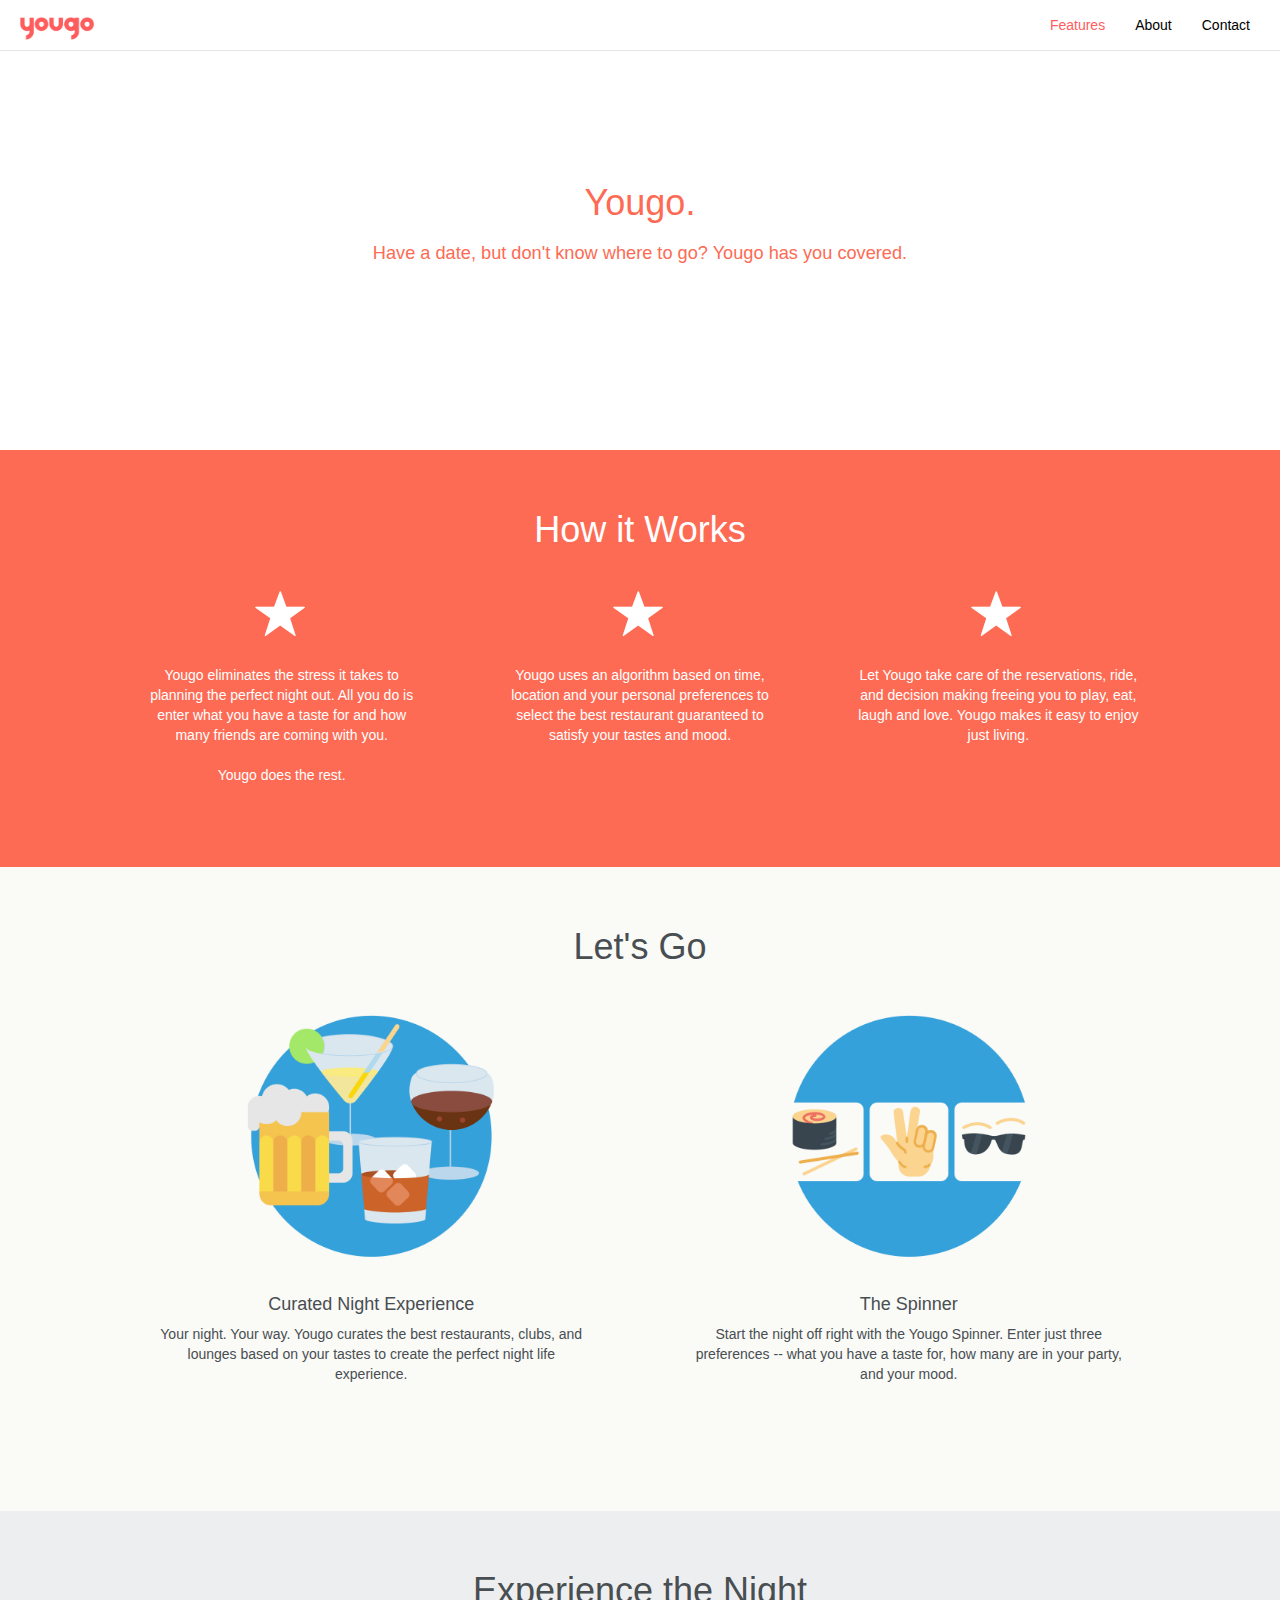
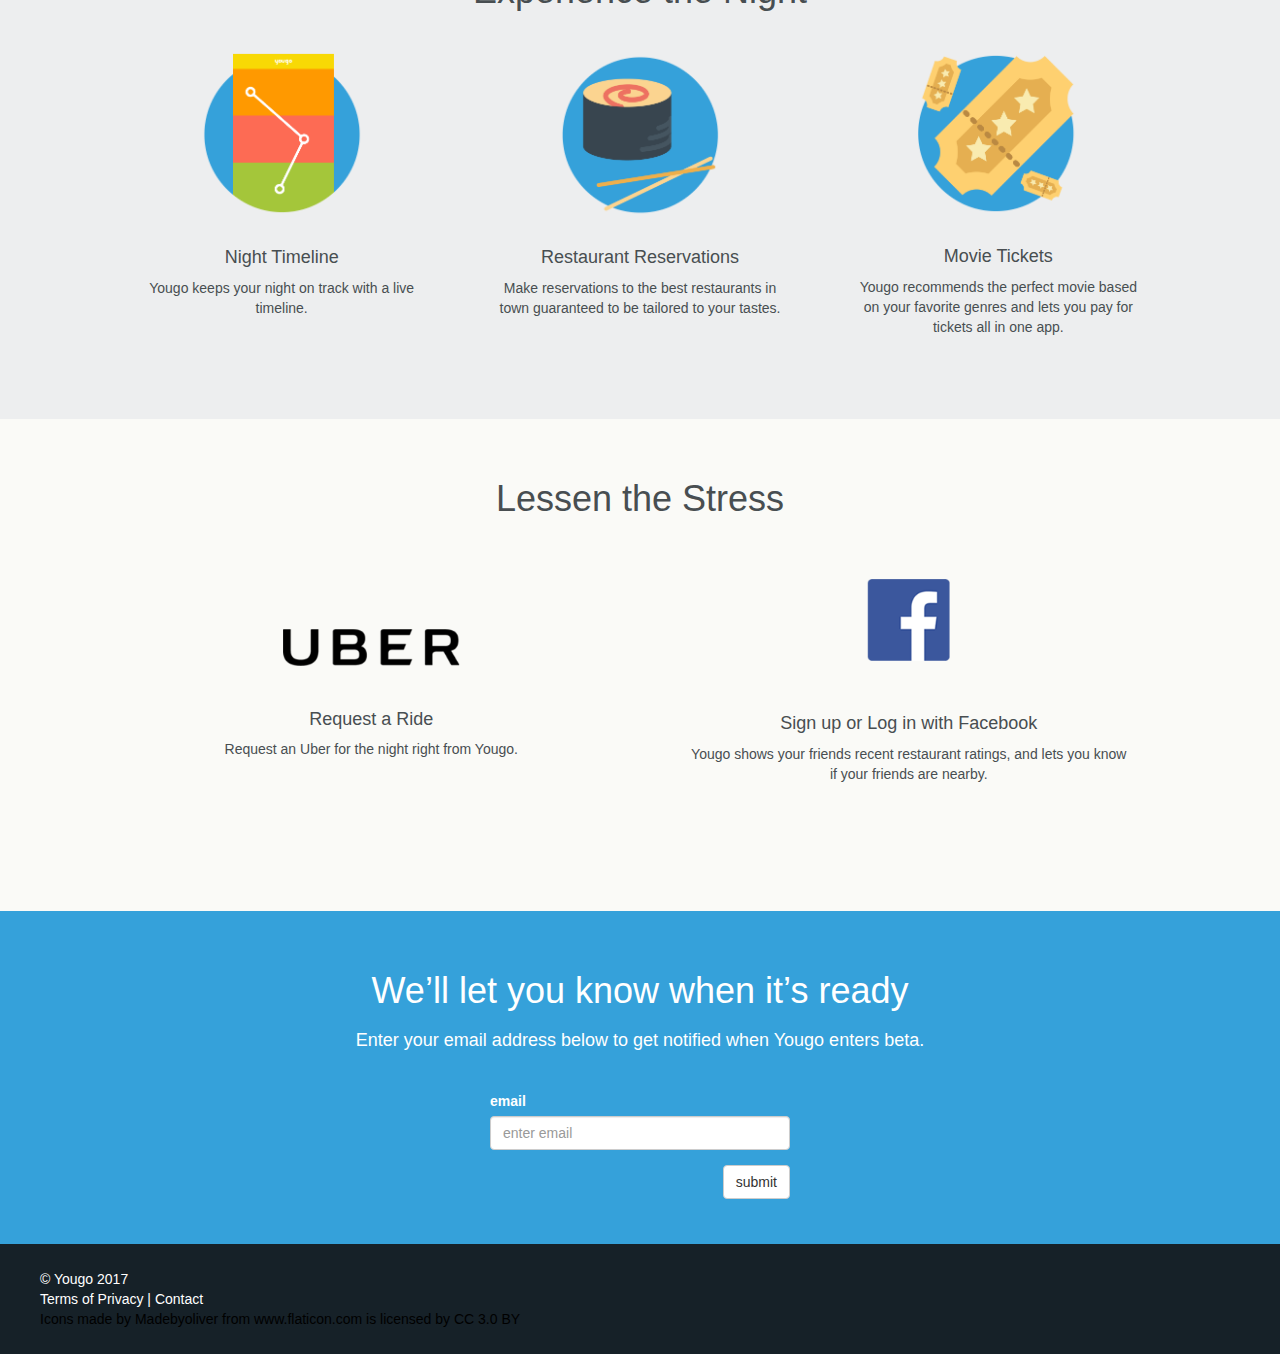
<file: index.html>
<!DOCTYPE html>
<html lang="en">
  <head>

    <meta charset="utf-8">
    <meta http-equiv="X-UA-Compatible" content="IE=edge">
    <meta name="viewport" content="width=device-width, initial-scale=1">

    <title>Yougo | Laugh  Love  Live</title>

    <!-- Bootstrap stylesheet -->
    <link href="css/bootstrap.min.css" rel="stylesheet">
    <link href="css/style.css" rel="stylesheet">

  </head>

  <body>



<!-- START NAV -->
    <nav class="navbar navbar-default navbar-fixed-top">
      <div class="container-fluid">
        <!-- Brand and toggle get grouped for better mobile display -->
        <div class="navbar-header">
          <button type="button" class="navbar-toggle collapsed" data-toggle="collapse" data-target="#bs-example-navbar-collapse-1" aria-expanded="false">
            <span class="sr-only">Toggle navigation</span>
            <span class="icon-bar"></span>
            <span class="icon-bar"></span>
            <span class="icon-bar"></span>
          </button>
          <a class="navbar-brand pull-left" href="#">
            <img id="brand-image" alt="Yougo Logo" src="css/img/yougo-logo.png">
          </a>
        </div>

        <!-- Collect the nav links, forms, and other content for toggling -->
        <div class="collapse pull-right navbar-collapse" id="bs-example-navbar-collapse-1">

          <ul class="nav navbar-nav">
            <li><a class="activeLink" href="#">Features<span class="sr-only">(current)</span></a></li>
            <li><a class="navLink" href="about.html">About</a></li>
            <li><a href="about.html#contact">Contact</a></li>
          </ul>

        </div><!-- /.navbar-collapse -->
      </div><!-- /.container-fluid -->
    </nav>

<!-- END NAV -->




<!-- START COVER -->

<section id="cover">
  <div id="cover-caption">
    <div class="container container-fluid contentContainer">
      <div class="col-sm-10 col-sm-offset-1">

          <h1 class="text-center header">Yougo.</h1>
          <p class="text-center lead">Have a date, but don't know where to go? Yougo has you covered.</p>

      </div>
    </div>
  </div>
</section>

<!-- END COVER -->


<!-- START BODY CONTENT -->

<!-- START "HOW IT WORKS" -->
<div class="container containerFruit container-fluid contentContainer">

  <div class="row" class="center">

    <h1 class="center title">How it Works</h1>

  </div>

<!-- START "HOW IT WORKS" CONTENT -->
  <div class="row center margin">

    <div class="center">

      <div class="col-md-4 center">
        <span class="glyphicon glyphicon-star" aria-hidden="true"></span><br>
        <p>Yougo eliminates the stress it takes to planning the perfect night out. All you do is enter what you have a taste for and how many friends are coming with you.<br><br>Yougo does the rest.</p>
      </div>

      <div class="col-md-4 center">
        <span class="glyphicon glyphicon-star" aria-hidden="true"></span><br>
        <p>Yougo uses an algorithm based on time, location and your personal preferences to select the best restaurant guaranteed to satisfy your tastes and mood.</p>
      </div>

      <div class="col-md-4 center">
        <span class="glyphicon glyphicon-star" aria-hidden="true"></span><br>
        <p>Let Yougo take care of the reservations, ride, and decision making freeing you to play, eat, laugh and love. Yougo makes it easy to enjoy just living.</p>
      </div>

    </div>

  </div>

  <!-- END "HOW IT WORKS" CONTENT -->

</div>

<!-- END "HOW IT WORKS" -->



<!-- START SCREEN GALLERY -->
<!-- END SCREEN GALLERY -->



<!-- START "LET'S GO" -->
<div class=" containerWhite container-fluid contentContainer">

  <div class="row" class="center">

    <h1 class="center title black">Let's Go</h1>

  </div>

<!-- START "LET'S GO" CONTENT -->
  <div class="row center margin">

    <div class="center">


      <div class="col-md-6 center">
        <img src="css/icon/night.png" alt="Curated Night Experience" class="img-responsive icons"><br>
        <h4 class="black">Curated Night Experience</h4>
        <p class="black">Your night. Your way. Yougo curates the best restaurants, clubs, and lounges based on your tastes to create the perfect night life experience.</p>
      </div>

      <div class="col-md-6 center">
        <img src="css/icon/options.png" alt="Spinner Options" class="img-responsive icons"><br>
        <h4 class="black">The Spinner</h4>
        <p class="black">Start the night off right with the Yougo Spinner. Enter just three preferences -- what you have a taste for, how many are in your party, and your mood.</p>
      </div>


    </div>

  </div>

  <!-- END "LET'S GO" CONTENT -->

</div>

<!-- END "LET'S GO" -->


<!-- START "EXPERIENCE THE NIGHT" -->
<div class="containerYellow container-fluid contentContainer">

  <div class="row" class="center">

    <h1 class="center title black">Experience the Night</h1>

  </div>

<!-- START "EXPERIENCE THE NIGHT" CONTENT -->
  <div class="row center margin">

    <div class="center">

      <div class="col-md-4 center">
        <img src="css/icon/timeline.png" alt="Timeline" class="img-responsive icons"><br>
        <h4 class="black">Night Timeline</h4>
        <p class="black">Yougo keeps your night on track with a live timeline.</p>
      </div>

      <div class="col-md-4 center">
        <img src="css/icon/sushi.png" alt="Sushi Icon" class="img-responsive icons"><br>
        <h4 class="black">Restaurant Reservations</h4>
        <p class="black">Make reservations to the best restaurants in town guaranteed to be tailored to your tastes.</p>
      </div>

      <div class="col-md-4 center">
        <img src="css/icon/ticket.png" alt="Movie Tickers" class="img-responsive icons"><br>
        <h4 class="black">Movie Tickets</h4>
        <p class="black">Yougo recommends the perfect movie based on your favorite genres and lets you pay for tickets all in one app.</p>
      </div>

    </div>

  </div>

  <!-- END "EXPERIENCE THE NIGHT" CONTENT -->

</div>

<!-- END "EXPERIENCE THE NIGHT" -->



<!-- START "LESSEN THE STRESS" -->
<div class="containerWhite container-fluid contentContainer">

  <div class="row" class="center">

    <h1 class="center title black">Lessen the Stress</h1>

  </div>

<!-- START "LESSEN THE STRESS" CONTENT -->
  <div class="row center margin">

    <div class="center">


      <div class="col-md-6 center">
        <img src="css/icon/uber.png" alt="Uber Official Logo" id="uber"><br>
        <h4 class="black">Request a Ride</h4>
        <p class="black">Request an Uber for the night right from Yougo.</p>
      </div>

      <div class="col-md-6 center">
        <img src="css/icon/fb2.png" alt="Facebook Official Logo" id="fb" class="img-responsive"><br>
        <h4 class="black">Sign up or Log in with Facebook</h4>
        <p class="black">Yougo shows your friends recent restaurant ratings, and lets you know if your friends are nearby.</p>
      </div>


    </div>

  </div>

  <!-- END "LESSEN THE STRESS" CONTENT -->

</div>

<!-- END "LESSEN THE STRESS" -->



<!-- START SIGN UP -->
<div class="containerBlue container-fluid contentContainer">


  <div class="row" class="center">
    <h1 class="center readyTitle">We’ll let you know when it’s ready</h1>
  </div>

  <div class="row center margin">
    <div class="center">
      <h4>Enter your email address below to get notified when Yougo enters beta.</h4>
    </div>
  </div>

<!-- START SIGN UP FORM -->
<form class="form" action="index.html" method="post">
  <div class="form-group">
    <label for="email" class="email">email</label>
    <input type="email" class="form-control" class="emailForm" placeholder="enter email">
  </div>

<button type="submit" class="btn btn-default" id="pull-right">submit</button>

</form>
<!-- END SIGN UP FORM -->


</div>
<!-- END SIGN UP -->




<!-- START FOOTER -->

<footer>
<div class="container footerClass">
  <p class="footerText">© Yougo 2017<br>Terms of Privacy | Contact<br>
  <span id="credit">Icons made by <a href="http://www.flaticon.com/authors/madebyoliver" title="Madebyoliver">Madebyoliver</a> from <a href="http://www.flaticon.com" title="Flaticon">www.flaticon.com</a> is licensed by <a href="http://creativecommons.org/licenses/by/3.0/" title="Creative Commons BY 3.0" target="_blank">CC 3.0 BY</a></span></p>
</div>

</footer>

<!-- END FOOTER -->



<!-- END BODY CONTENT -->


    <!-- jQuery (necessary for Bootstrap's JavaScript plugins) -->
    <script src="https://ajax.googleapis.com/ajax/libs/jquery/1.12.4/jquery.min.js"></script>
    <!-- Include all compiled plugins (below), or include individual files as needed -->
    <script src="js/bootstrap.min.js"></script>

  <script>
      $(".contentContainer").css("minheight", $(window).height());

  </script>


</body>

</html>
</file>
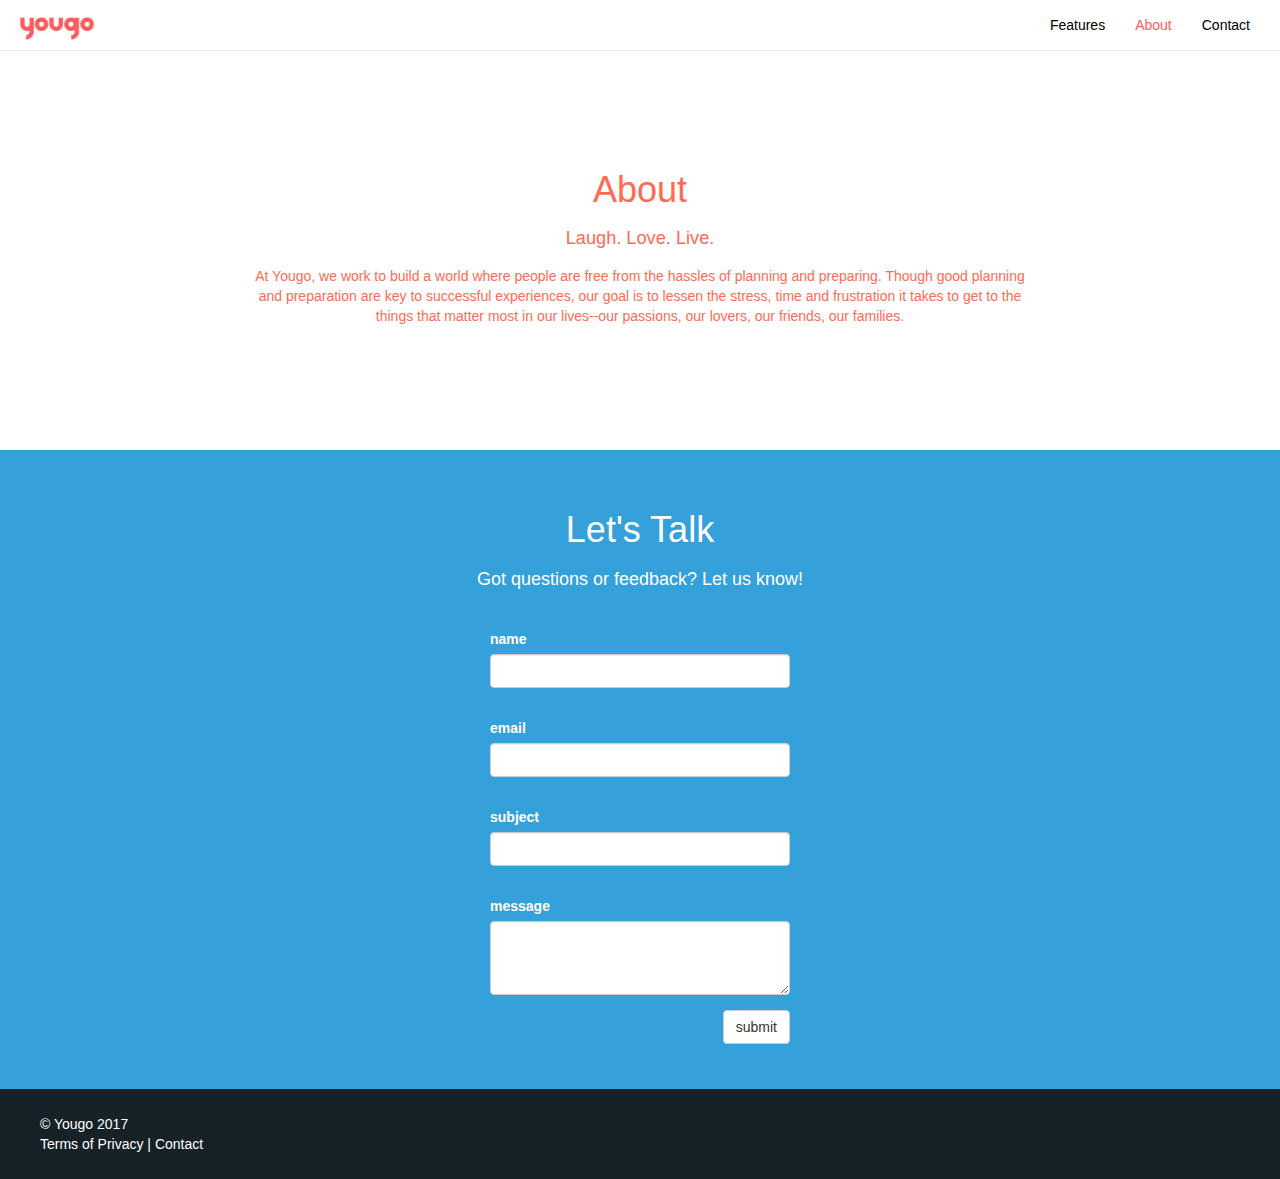
<file: about.html>
<!DOCTYPE html>
<html lang="en">
  <head>

    <meta charset="utf-8">
    <meta http-equiv="X-UA-Compatible" content="IE=edge">
    <meta name="viewport" content="width=device-width, initial-scale=1">

    <title>Yougo | About</title>

    <!-- Bootstrap stylesheet -->
    <link href="css/bootstrap.min.css" rel="stylesheet">
    <link href="css/style.css" rel="stylesheet">

  </head>

  <body>


    <!-- START NAV -->
        <nav class="navbar navbar-default navbar-fixed-top">
          <div class="container-fluid">
            <!-- Brand and toggle get grouped for better mobile display -->
            <div class="navbar-header">
              <button type="button" class="navbar-toggle collapsed" data-toggle="collapse" data-target="#bs-example-navbar-collapse-1" aria-expanded="false">
                <span class="sr-only">Toggle navigation</span>
                <span class="icon-bar"></span>
                <span class="icon-bar"></span>
                <span class="icon-bar"></span>
              </button>
              <a class="navbar-brand pull-left" href="index.html">
                <img id="brand-image" alt="Yougo Logo" src="css/img/yougo-logo.png">
              </a>
            </div>

            <!-- Collect the nav links, forms, and other content for toggling -->
            <div class="collapse pull-right navbar-collapse" id="bs-example-navbar-collapse-1">

              <ul class="nav navbar-nav">
                <li><a class="navLink" href="index.html">Features<span class="sr-only">(current)</span></a></li>
                <li><a class="activeLink" href="#">About</a></li>
                <li><a href="#contact">Contact</a></li>
              </ul>

            </div><!-- /.navbar-collapse -->
          </div><!-- /.container-fluid -->
        </nav>

    <!-- END NAV -->


    <!-- START COVER -->

    <section id="cover">
      <div id="cover-caption">
        <div class="container container-fluid contentContainer">
          <div class="col-sm-10 col-sm-offset-1">

              <h1 id="aboutHeader"class="text-center">About</h1>
              <h4 id="aboutSubhead">Laugh. Love. Live.</h4>
              <p id="aboutBody" class="text-center">At Yougo, we work to build a world where people are free from the hassles of planning and preparing. Though good planning and preparation are key to successful experiences, our goal is to lessen the stress, time and frustration it takes to get to the things that matter most in our lives--our passions, our lovers, our friends, our families.</p>

          </div>
        </div>
      </div>
    </section>

    <!-- END COVER -->


    <!-- START SIGN UP -->
    <div class="containerBlue container-fluid contentContainer">
        <a name="contact"></a>

      <div class="row" class="center">
        <h1 class="center readyTitle">Let's Talk</h1>
      </div>

      <div class="row center margin">
        <div class="center">
          <h4>Got questions or feedback? Let us know!</h4>
        </div>
      </div>

    <!-- START SIGN UP FORM -->
    <form class="form" action="index.html" method="post">
      <div class="form-group">


        <label for="name" class="email">name</label>
        <input type="name" class="form-control" class="emailForm">

        <label for="email" class="email">email</label>
        <input type="email" class="form-control" class="emailForm">

        <label for="subject" class="email">subject</label>
        <input type="subject" class="form-control" class="emailForm">


        <label for="exampleTextarea" class="email">message</label>
        <textarea class="form-control" id="exampleTextarea" rows="3"></textarea>


      </div>

    <button type="submit" class="btn btn-default" id="pull-right">submit</button>

    </form>
    <!-- END SIGN UP FORM -->


    </div>
    <!-- END SIGN UP -->



    <!-- START FOOTER -->

    <footer>
    <div class="container footerClass">
      <p class="footerText">© Yougo 2017<br>Terms of Privacy | Contact</p>

    </div>

    </footer>

    <!-- END FOOTER -->



    <!-- END BODY CONTENT -->

        <!-- jQuery (necessary for Bootstrap's JavaScript plugins) -->
        <script src="https://ajax.googleapis.com/ajax/libs/jquery/1.12.4/jquery.min.js"></script>
        <!-- Include all compiled plugins (below), or include individual files as needed -->
        <script src="js/bootstrap.min.js"></script>

      <script>
          $(".contentContainer").css("minheight", $(window).height());

      </script>


    </body>

    </html>
</file>
<file: css/style.css>
html,
body {
  height: 100%;
  font-family: sans-serif, "roboto";
}

/* */


.navbar {
  margin-bottom:0px;
  background-color: #ffffff !important;

}

#brand-image {
  height: 35px;
  position: relative;
  bottom: 7px;

}

.activeLink {
    color: #FF5C5E !important;
}

a {
  color: #000000 !important;
}

a:hover {
  color: #FF5C5E !important;
}


#cover {
  /*background: #222 url("img/sunset.jpg") top center no-repeat;*/
  background-size: cover;
  color: white;
  height: 50%;
  text-align: center;
  display: flex;
  align-items: center;
}

#cover-caption {
  width: 100%;

}

.containerFruit {
  height:auto;
  width: 100%;
  background-color: #FD6B54;
}

.containerYellow {
  height:auto;
  width: 100%;
  background-color: #EDEEEF;

  /*background-color: #593C8F; #F6F6F6 #E0E0E0; */
}

.containerWhite {
  height:auto;
  width: 100%;
  background-color: #FAFAF7;
}

.containerBlue {
  height:auto;
  width: 100%;
  background-color: #35A1DA;
}

.margin {
  margin-left: 7%;
  margin-right: 7%;
}

.header {
margin-top: 25%;
color: #FD6B54;
}

#aboutHeader {
  margin-top: 30%;
  color: #FD6B54;
}

.lead {
  color: #FD6B54;
  font-size: 1.3em;
  font-weight:400;
  margin-top: 2%;;
  margin-bottom: 25%;
}

.center {
  text-align: center;
}

.title {
  margin-top: 60px;
  margin-bottom: 40px;
  color: #ffffff;
}

.readyTitle {
  margin-top: 60px;
  margin-bottom: 10px;
  color: #ffffff;
}

.fruitTitle {
  margin-top: 60px;
  margin-bottom: 40px;
  color: #FD6B54;
}

.glyphicon {
    font-size: 50px;
    margin-bottom: 25px;
    color: #ffffff;
}

.fruitGlyphicon {
    font-size: 50px;
    margin-bottom: 25px;
    color: #FF5C5E;
}

h4 {
  color: #fff;
}

#aboutSubhead {
  color: #FD6B54;
  font-size: 1.3em;
  font-weight:400;
  margin-top: 2%;
  margin-bottom: 2%;
}

#aboutBody {
  color: #FD6B54;
  margin-top: 15px;
}

.black {
  color: #484E51;
}

p {
  margin-left: 7%;
  margin-right: 7%;
  margin-bottom: 25%;
  color: #FFFFFF;
}

.iconsResize {
  width: 33%;
  height: 33%;
  margin: auto;
}

.icons {
  width: 50%;
  height: 50%;
  margin: auto;
}

#uber {
  width: 100%;
  height: 100%;
  margin-bottom: 3%;
}

#fb {
  width: 100%;
  height: 100%;
}


.form {
  width: 300px;
  align-items: center;
  margin-left: auto;
  margin-right: auto;
}

#pull-right {
    float: right;
    margin-bottom: 15%;
}

.email {
  color: #ffffff !important;
  margin-top: 10%;
}

.emailForm {
  color: #ffffff;
}

.footerClass {
  width: 100%;
  background-color: #162128;
}

.footerText {
  margin-top: 25px;
  margin-left: 25px;
  margin-bottom: 25px;
  color: #ffffff;
}

#credit {
  color: #000;
}
</file>
